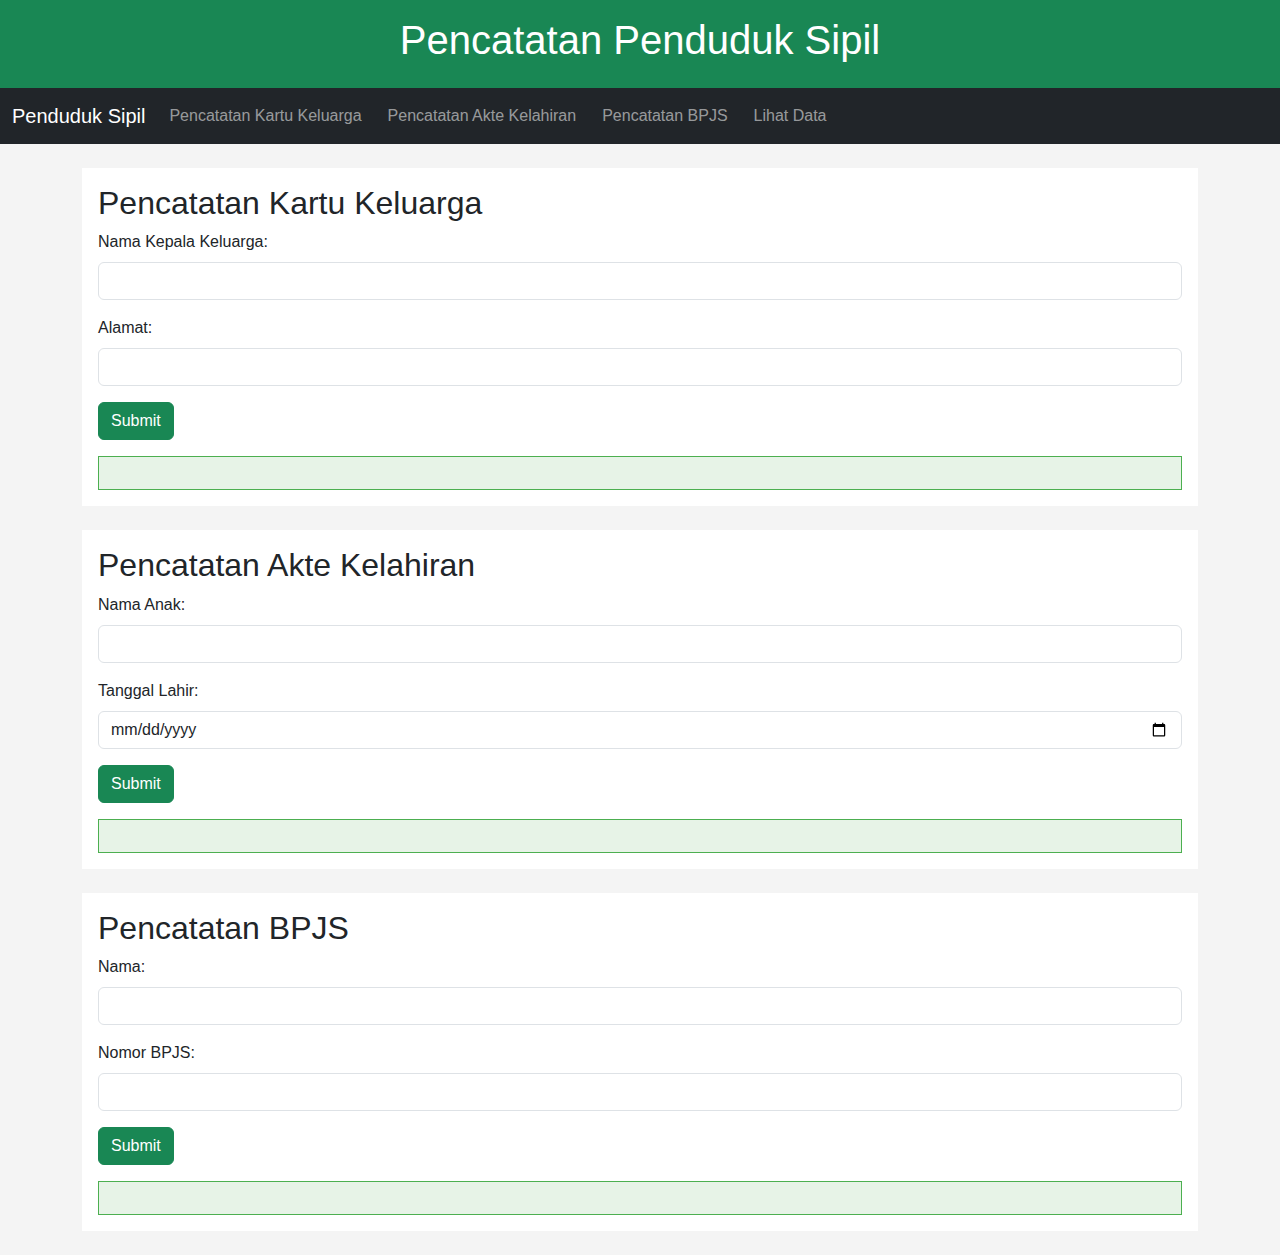
<file: index.html>
<!-- <!DOCTYPE html>
<html lang="id">
  <head>
    <meta charset="UTF-8" />
    <meta name="viewport" content="width=device-width, initial-scale=1.0" />
    <title>Pencatatan Administrasi Penduduk Sipil</title>
    <link rel="stylesheet" href="style.css" />
  </head>
  <body>
    <header>
      <h1>Pencatatan Administrasi Penduduk Sipil</h1>
    </header>

    <nav>
      <ul>
        <li><a href="#kk">Pencatatan Kartu Keluarga</a></li>
        <li><a href="#akte">Pencatatan Akte Kelahiran</a></li>
        <li><a href="#bpjs">Pencatatan BPJS</a></li>
        <li><a href="data.html">Lihat Data</a></li>
      </ul>
    </nav>

    <section id="kk">
      <h2>Pencatatan Kartu Keluarga</h2>
      <form id="kkForm">
        <label for="kkName">Nama Kepala Keluarga:</label>
        <input type="text" id="kkName" name="kkName" required />
        <label for="kkAddress">Alamat:</label>
        <input type="text" id="kkAddress" name="kkAddress" required />
        <button type="submit">Submit</button>
      </form>
      <div id="kkResult"></div>
    </section>

    <section id="akte">
      <h2>Pencatatan Akte Kelahiran</h2>
      <form id="akteForm">
        <label for="akteName">Nama Anak:</label>
        <input type="text" id="akteName" name="akteName" required />
        <label for="akteDOB">Tanggal Lahir:</label>
        <input type="date" id="akteDOB" name="akteDOB" required />
        <button type="submit">Submit</button>
      </form>
      <div id="akteResult"></div>
    </section>

    <section id="bpjs">
      <h2>Pencatatan BPJS</h2>
      <form id="bpjsForm">
        <label for="bpjsName">Nama:</label>
        <input type="text" id="bpjsName" name="bpjsName" required />
        <label for="bpjsNumber">Nomor BPJS:</label>
        <input type="text" id="bpjsNumber" name="bpjsNumber" required />
        <button type="submit">Submit</button>
      </form>
      <div id="bpjsResult"></div>
    </section>

    <script src="script.js"></script>
  </body>
</html> -->

<!DOCTYPE html>
<html lang="id">
  <head>
    <meta charset="UTF-8" />
    <meta name="viewport" content="width=device-width, initial-scale=1.0" />
    <title>Pencatatan Administrasi Penduduk Sipil</title>
    <link href="https://cdn.jsdelivr.net/npm/bootstrap@5.3.0/dist/css/bootstrap.min.css" rel="stylesheet" />
    <link rel="stylesheet" href="style.css" />
  </head>
  <body>
    <header class="bg-success text-white text-center py-3">
      <h1>Pencatatan Penduduk Sipil</h1>
    </header>

    <nav class="navbar navbar-expand-lg navbar-dark bg-dark">
      <div class="container-fluid">
        <a class="navbar-brand" href="#">Penduduk Sipil</a>
        <button class="navbar-toggler" type="button" data-bs-toggle="collapse" data-bs-target="#navbarNav" aria-controls="navbarNav" aria-expanded="false" aria-label="Toggle navigation">
          <span class="navbar-toggler-icon"></span>
        </button>
        <div class="collapse navbar-collapse" id="navbarNav">
          <ul class="navbar-nav">
            <li class="nav-item">
              <a class="nav-link" href="#kk">Pencatatan Kartu Keluarga</a>
            </li>
            <li class="nav-item">
              <a class="nav-link" href="#akte">Pencatatan Akte Kelahiran</a>
            </li>
            <li class="nav-item">
              <a class="nav-link" href="#bpjs">Pencatatan BPJS</a>
            </li>
            <li class="nav-item">
              <a class="nav-link" href="data.html">Lihat Data</a>
            </li>
          </ul>
        </div>
      </div>
    </nav>

    <div class="container mt-4">
      <section id="kk" class="mb-4">
        <h2>Pencatatan Kartu Keluarga</h2>
        <form id="kkForm">
          <div class="mb-3">
            <label for="kkName" class="form-label">Nama Kepala Keluarga:</label>
            <input type="text" class="form-control" id="kkName" name="kkName" required />
          </div>
          <div class="mb-3">
            <label for="kkAddress" class="form-label">Alamat:</label>
            <input type="text" class="form-control" id="kkAddress" name="kkAddress" required />
          </div>
          <button type="submit" class="btn btn-success">Submit</button>
        </form>
        <div id="kkResult" class="mt-3"></div>
      </section>

      <section id="akte" class="mb-4">
        <h2>Pencatatan Akte Kelahiran</h2>
        <form id="akteForm">
          <div class="mb-3">
            <label for="akteName" class="form-label">Nama Anak:</label>
            <input type="text" class="form-control" id="akteName" name="akteName" required />
          </div>
          <div class="mb-3">
            <label for="akteDOB" class="form-label">Tanggal Lahir:</label>
            <input type="date" class="form-control" id="akteDOB" name="akteDOB" required />
          </div>
          <button type="submit" class="btn btn-success">Submit</button>
        </form>
        <div id="akteResult" class="mt-3"></div>
      </section>

      <section id="bpjs" class="mb-4">
        <h2>Pencatatan BPJS</h2>
        <form id="bpjsForm">
          <div class="mb-3">
            <label for="bpjsName" class="form-label">Nama:</label>
            <input type="text" class="form-control" id="bpjsName" name="bpjsName" required />
          </div>
          <div class="mb-3">
            <label for="bpjsNumber" class="form-label">Nomor BPJS:</label>
            <input type="text" class="form-control" id="bpjsNumber" name="bpjsNumber" required />
          </div>
          <button type="submit" class="btn btn-success">Submit</button>
        </form>
        <div id="bpjsResult" class="mt-3"></div>
      </section>
    </div>

    <script src="https://cdn.jsdelivr.net/npm/bootstrap@5.3.0/dist/js/bootstrap.bundle.min.js"></script>
    <script src="script.js"></script>
  </body>
</html>
</file>
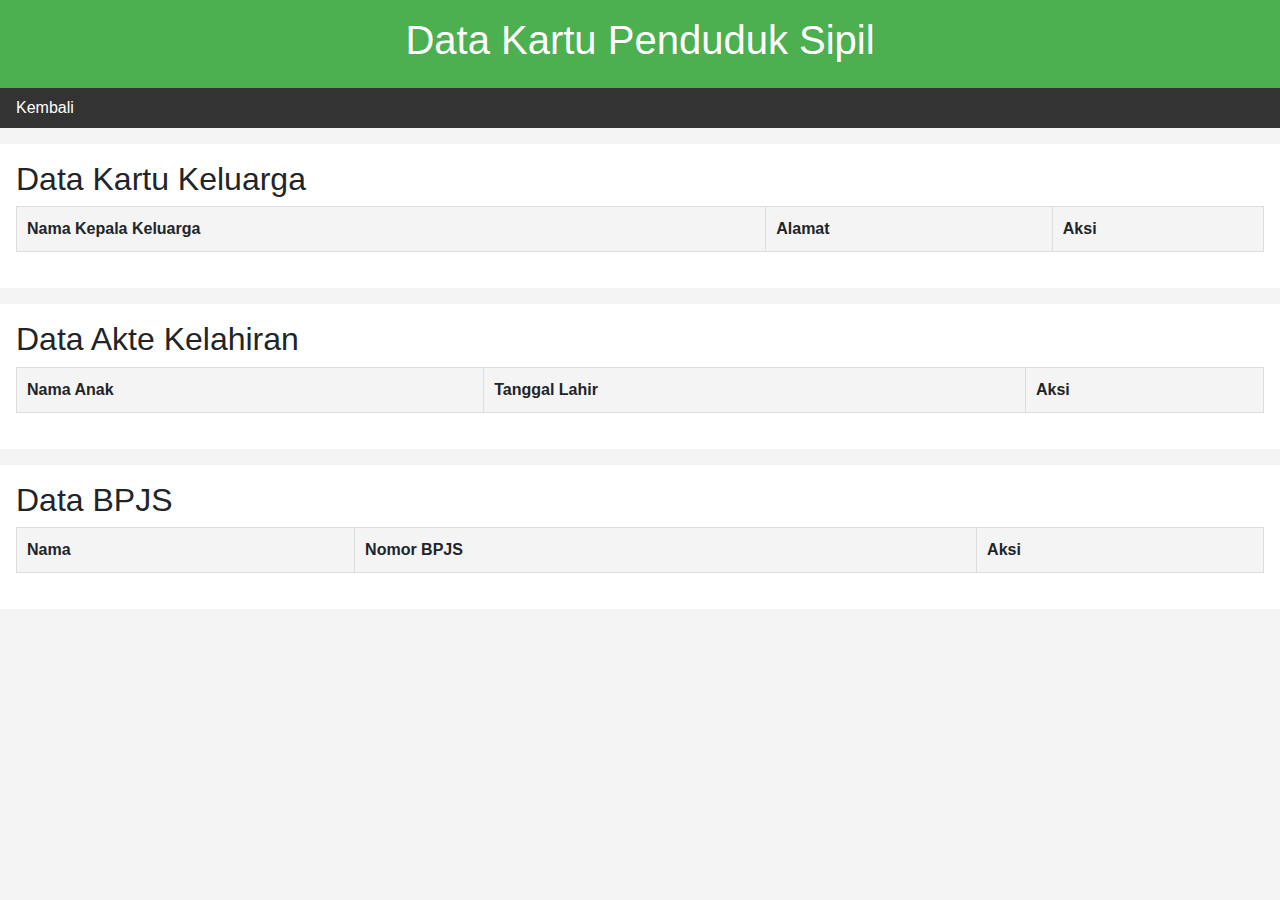
<file: data.html>
<!DOCTYPE html>
<html lang="id">
  <head>
    <meta charset="UTF-8" />
    <meta name="viewport" content="width=device-width, initial-scale=1.0" />
    <title>Data Penduduk Sipil</title>
    <link href="https://cdn.jsdelivr.net/npm/bootstrap@5.3.0/dist/css/bootstrap.min.css" rel="stylesheet" />

    <link rel="stylesheet" href="style.css" />
  </head>
  <body>
    <header>
      <h1>Data Kartu Penduduk Sipil</h1>
    </header>

    <nav>
      <ul>
        <li><a href="index.html">Kembali</a></li>
      </ul>
    </nav>

    <section>
      <h2>Data Kartu Keluarga</h2>
      <table id="kkTable">
        <thead>
          <tr>
            <th>Nama Kepala Keluarga</th>
            <th>Alamat</th>
            <th>Aksi</th>
          </tr>
        </thead>
        <tbody>
          <!-- Data akan diisi melalui JavaScript -->
        </tbody>
      </table>
    </section>

    <section>
      <h2>Data Akte Kelahiran</h2>
      <table id="akteTable">
        <thead>
          <tr>
            <th>Nama Anak</th>
            <th>Tanggal Lahir</th>
            <th>Aksi</th>
          </tr>
        </thead>
        <tbody>
          <!-- Data akan diisi melalui JavaScript -->
        </tbody>
      </table>
    </section>

    <section>
      <h2>Data BPJS</h2>
      <table id="bpjsTable">
        <thead>
          <tr>
            <th>Nama</th>
            <th>Nomor BPJS</th>
            <th>Aksi</th>
          </tr>
        </thead>
        <tbody>
          <!-- Data akan diisi melalui JavaScript -->
        </tbody>
      </table>
    </section>

    <div id="editPopup" class="popup">
      <div class="popup-content">
        <span class="close">&times;</span>
        <h2>Edit Data</h2>
        <form id="editForm">
          <label for="editName">Nama:</label>
          <input type="text" id="editName" required />
          <label for="editField2">Field 2:</label>
          <input type="text" id="editField2" required />
          <button type="submit">Update</button>
        </form>
      </div>
    </div>

    <div class="modal fade" id="editModal" tabindex="-1" aria-labelledby="editModalLabel" aria-hidden="true">
      <div class="modal-dialog">
        <div class="modal-content">
          <div class="modal-header">
            <h5 class="modal-title" id="editModalLabel">Edit Data</h5>
            <button type="button" class="btn-close" data-bs-dismiss="modal" aria-label="Close"></button>
          </div>
          <div class="modal-body">
            <form id="editForm">
              <div class="mb-3">
                <label for="editName" class="form-label">Nama</label>
                <input type="text" class="form-control" id="editName" required />
              </div>
              <div class="mb-3">
                <label for="editAddress" class="form-label">Alamat / Tanggal Lahir / Nomor BPJS</label>
                <input type="text" class="form-control" id="editAddress" required />
              </div>
              <button type="submit" class="btn btn-primary">Update</button>
            </form>
          </div>
        </div>
      </div>
    </div>
    <script src="https://cdn.jsdelivr.net/npm/@popperjs/core@2.11.6/dist/umd/popper.min.js"></script>
    <script src="https://cdn.jsdelivr.net/npm/bootstrap@5.3.0/dist/js/bootstrap.min.js"></script>

    <script src="script.js"></script>
  </body>
</html>
</file>
<file: style.css>
/* Tambahan CSS untuk Popup */
.popup {
  display: none;
  position: fixed;
  top: 0;
  left: 0;
  width: 100%;
  height: 100%;
  background-color: rgba(0, 0, 0, 0.5);
  justify-content: center;
  align-items: center;
}

.popup-content {
  background-color: white;
  padding: 20px;
  border-radius: 10px;
  width: 300px;
  max-width: 90%;
}

.popup .close {
  float: right;
  font-size: 1.5em;
  cursor: pointer;
}

/* Style table */
table {
  width: 100%;
  border-collapse: collapse;
  margin-bottom: 20px;
}

th,
td {
  padding: 10px;
  border: 1px solid #ddd;
}

th {
  background-color: #f4f4f4;
}

td button {
  margin-right: 5px;
  padding: 5px 10px;
  cursor: pointer;
}

td button.edit {
  background-color: #4caf50;
  color: white;
}

td button.delete {
  background-color: #f44336;
  color: white;
}

/* Tambahan CSS untuk Popup */
.popup {
  display: none;
  position: fixed;
  top: 0;
  left: 0;
  width: 100%;
  height: 100%;
  background-color: rgba(0, 0, 0, 0.5);
  justify-content: center;
  align-items: center;
}

.popup-content {
  background-color: white;
  padding: 20px;
  border-radius: 10px;
  width: 300px;
  max-width: 90%;
}

.popup .close {
  float: right;
  font-size: 1.5em;
  cursor: pointer;
}

/* Style table */
table {
  width: 100%;
  border-collapse: collapse;
  margin-bottom: 20px;
}

th,
td {
  padding: 10px;
  border: 1px solid #ddd;
}

th {
  background-color: #f4f4f4;
}
body {
  font-family: Arial, sans-serif;
  margin: 0;
  padding: 0;
  background-color: #f4f4f4;
}

header {
  background-color: #4caf50;
  color: white;
  text-align: center;
  padding: 1em 0;
}

nav {
  background-color: #333;
}

nav ul {
  list-style-type: none;
  padding: 0;
}

nav ul li {
  display: inline;
  margin-right: 10px;
}

nav ul li a {
  color: white;
  text-decoration: none;
  padding: 0.5em 1em;
  display: inline-block;
}

nav ul li a:hover {
  background-color: #575757;
}

section {
  padding: 1em;
  background-color: white;
  margin: 1em 0;
}

form label {
  display: block;
  margin: 0.5em 0 0.2em 0;
}

form input {
  width: 100%;
  padding: 0.5em;
  margin-bottom: 1em;
  box-sizing: border-box;
}

form button {
  padding: 0.7em 1.5em;
  background-color: #4caf50;
  color: white;
  border: none;
  cursor: pointer;
}

form button:hover {
  background-color: #45a049;
}

#kkResult,
#akteResult,
#bpjsResult {
  margin-top: 1em;
  padding: 1em;
  background-color: #e7f3e7;
  border: 1px solid #4caf50;
}

td button {
  margin-right: 5px;
  padding: 5px 10px;
  cursor: pointer;
}

td button.edit {
  background-color: #4caf50;
  color: white;
}

td button.delete {
  background-color: #f44336;
  color: white;
}

/* Tambahan CSS untuk Popup */
.popup {
  display: none;
  position: fixed;
  top: 0;
  left: 0;
  width: 100%;
  height: 100%;
  background-color: rgba(0, 0, 0, 0.5);
  justify-content: center;
  align-items: center;
}

.popup-content {
  background-color: white;
  padding: 20px;
  border-radius: 10px;
  width: 300px;
  max-width: 90%;
}

.popup .close {
  float: right;
  font-size: 1.5em;
  cursor: pointer;
}

/* Style table */
table {
  width: 100%;
  border-collapse: collapse;
  margin-bottom: 20px;
}

th,
td {
  padding: 10px;
  border: 1px solid #ddd;
}

th {
  background-color: #f4f4f4;
}

td button {
  margin-right: 5px;
  padding: 5px 10px;
  cursor: pointer;
}

td button.edit {
  background-color: #4caf50;
  color: white;
}

td button.delete {
  background-color: #f44336;
  color: white;
}
</file>
